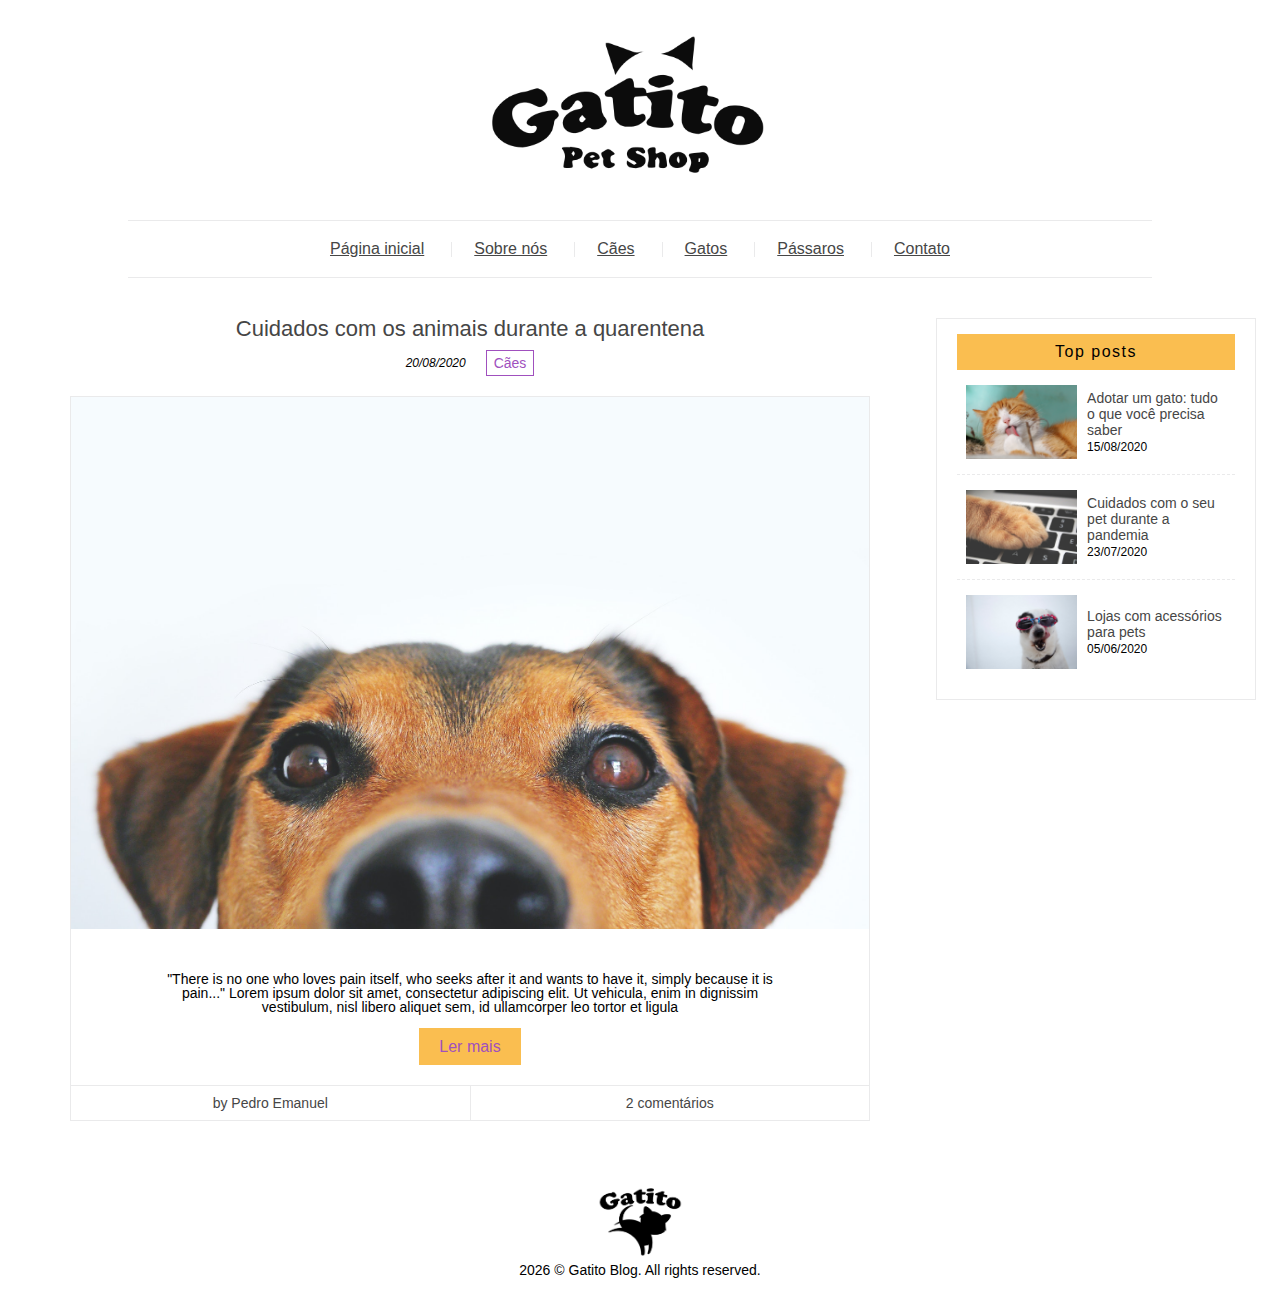
<file: index.html>
<!DOCTYPE html>
<html lang="pt-br">
<head>
    <meta charset="UTF-8">
    <meta http-equiv="X-UA-Compatible" content="IE=edge">
    <meta name="viewport" content="width=device-width, initial-scale=1.0">
    <title>Gatito PetShop</title>
    <link rel="stylesheet" href="/css/reset.css">
    <link rel="stylesheet" href="/css/style.css">
</head>
<body>
    <header class="header">
        <figure class="header__logo">
            <img src="assets/img/logo.png" alt="Logo" class="header__img">
        </figure>
        <nav class="header__menu menu">
            <ul class="menu__list">
                <li class="menu__links"><a href="index.html" class="menu__link">Página inicial</a></li>
                <li class="menu__links"><a href="about.html" class="menu__link">Sobre nós</a></li>
                <li class="menu__links"><a href="collection.html" class="menu__link">Cães</a></li>
                <li class="menu__links"><a href="collection.html" class="menu__link">Gatos</a></li>
                <li class="menu__links"><a href="collection.html" class="menu__link">Pássaros</a></li>
                <li class="menu__links"><a href="contact.html" class="menu__link">Contato</a></li>
            </ul>
        </nav>
    </header>

    <main class="main">
        <div class="main__content">
            <article class="main__post">
                <h2><a href="article.html" class="main__title">Cuidados com os animais durante a quarentena</a></h2>
                <div class="main__subtitle">
                    <p class="main__date">20/08/2020</p>
                    <span class="main__tag">Cães</span>
                </div>
                <div class="main__details">
                    <img src="assets/img/dog.jpg" alt="Cachorro" class="main__img">
                    <p class="main__description">"There is no one who loves pain itself, who seeks after it and wants to have it, simply because it is pain..."
                        Lorem ipsum dolor sit amet, consectetur adipiscing elit. Ut vehicula, enim in dignissim vestibulum, nisl libero aliquet sem, id ullamcorper leo tortor et ligula</p>
                    <a href="#" class="main__btn">Ler mais</a>
                    <div class="main__info">
                        <div class="main__author">
                            <p class="main__p">by Pedro Emanuel</p>
                        </div>
                        <div class="main__comments">
                            <a href="#" class="main__a">2 comentários</a>
                        </div>
                    </div>
                </div>
            </article>
        </div>

        <div class="main__sidebar sidebar">
            <aside class="sidebar__top">
                <h3 class="sidebar__title">Top posts</h3>
                <ul class="sidebar__posts">
                    <li class="sidebar__list">
                        <img src="/assets/img/cat.jpg" alt="Gato" class="sidebar__img"/>
                        <div class="sidebar__details">
                           <h4><a href="article.html" class="sidebar__post-title">Adotar um gato: tudo o que você precisa saber</a></h4>
                           <time class="sidebar__post-date">15/08/2020</time> 
                        </div>
                    </li>

                    <li class="sidebar__list">
                        <img src="/assets/img/pc.jpg" alt="Gato" class="sidebar__img"/>
                        <div class="sidebar__details">
                           <h4><a href="article.html" class="sidebar__post-title">Cuidados com o seu pet durante a pandemia</a></h4>
                           <time class="sidebar__post-date">23/07/2020</time> 
                        </div>
                    </li>

                    <li class="sidebar__list">
                        <img src="/assets/img/sun.jpg" alt="Gato" class="sidebar__img"/>
                        <div class="sidebar__details">
                           <h4><a href="article.html" class="sidebar__post-title">Lojas com acessórios para pets</a></h4>
                           <time class="sidebar__post-date">05/06/2020</time> 
                        </div>
                    </li>
                </ul>
            </aside>
        </div>
    </main>

    <footer class="footer">
        <img src="assets/img/footer-logo.png" alt="Footer Logo" class="footer__logo">
        <p class="footer__txt"><span id="ano"></span> © Gatito Blog. All rights reserved.</p>
    </footer>

    <script src="./js/main.js"></script>
</body>
</html>
</file>
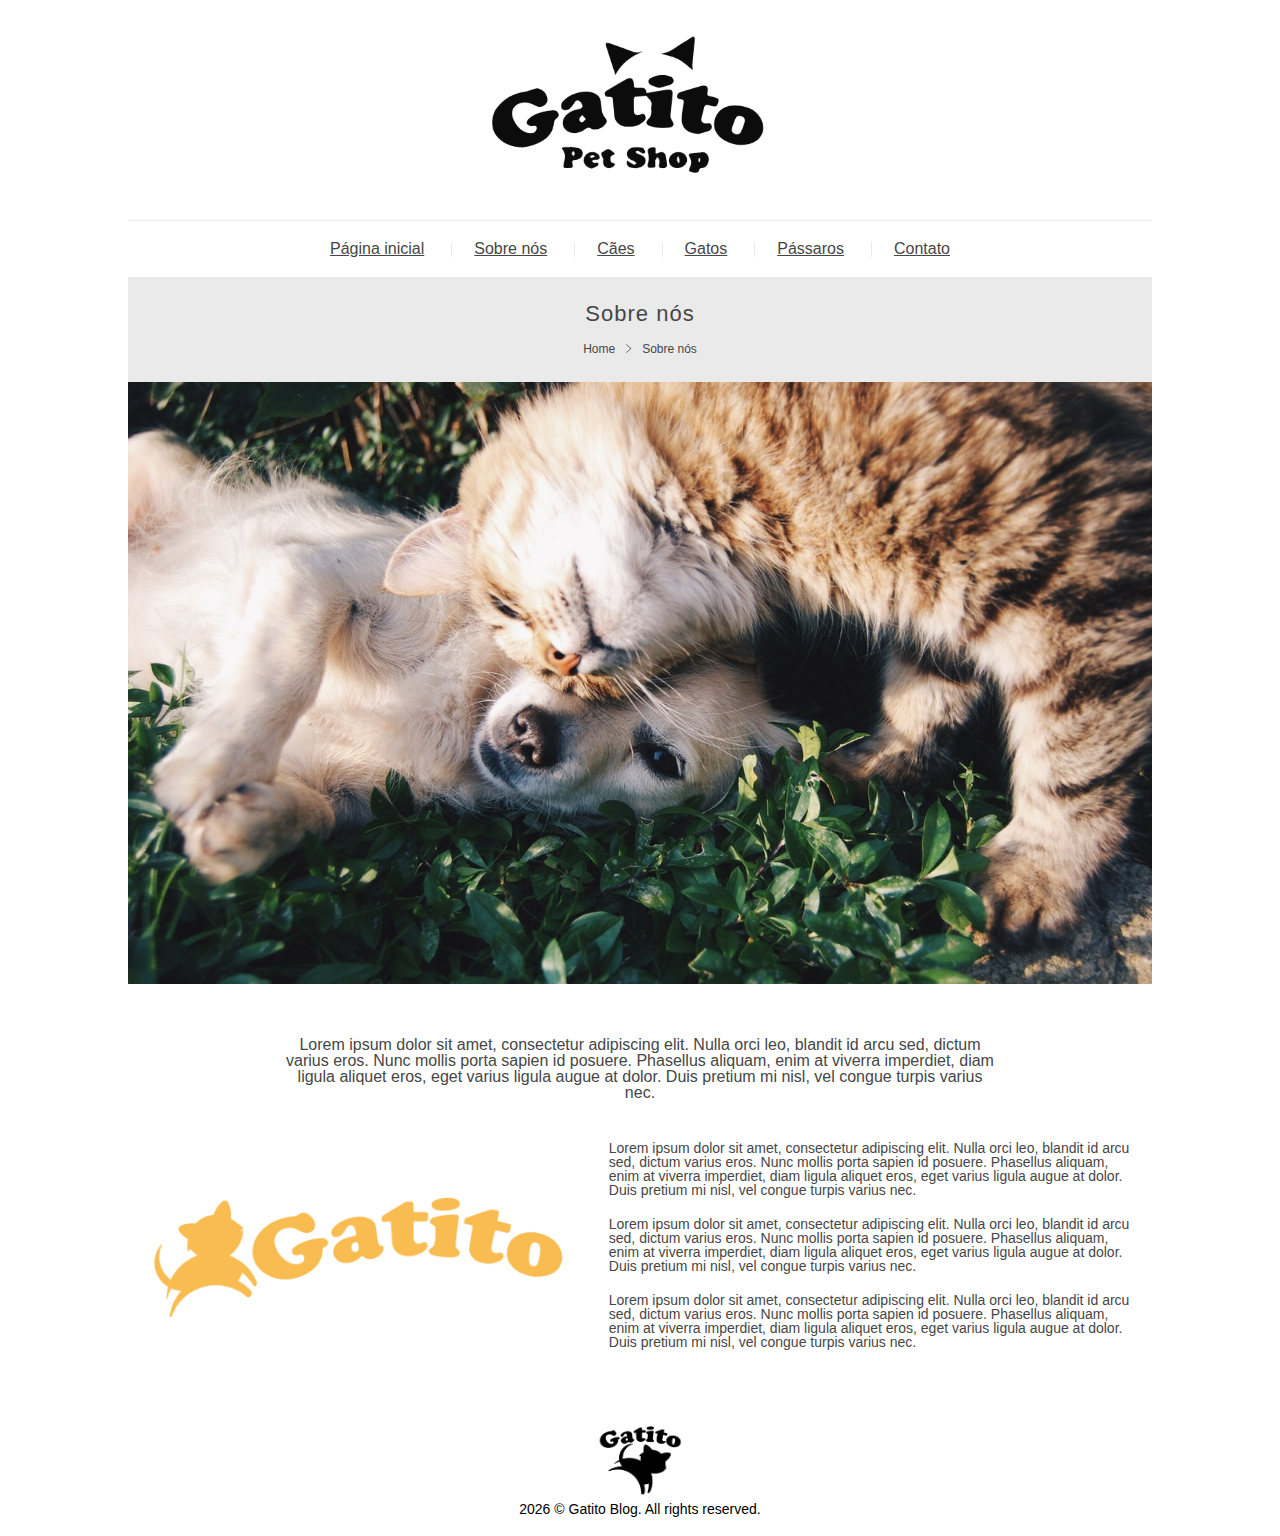
<file: about.html>
<!DOCTYPE html>
<html lang="pt-br">

<head>
    <meta charset="UTF-8">
    <meta http-equiv="X-UA-Compatible" content="IE=edge">
    <meta name="viewport" content="width=device-width, initial-scale=1.0">
    <title>Gatito PetShop</title>
    <link rel="stylesheet" href="css/reset.css">
    <link rel="stylesheet" href="css/style.css">
</head>

<body>
    <header class="header">
        <figure class="header__logo">
            <img src="assets/img/logo.png" alt="Logo" class="header__img">
        </figure>
        <nav class="header__menu menu">
            <ul class="menu__list">
                <li class="menu__links"><a href="index.html" class="menu__link">Página inicial</a></li>
                <li class="menu__links"><a href="about.html" class="menu__link">Sobre nós</a></li>
                <li class="menu__links"><a href="collection.html" class="menu__link">Cães</a></li>
                <li class="menu__links"><a href="collection.html" class="menu__link">Gatos</a></li>
                <li class="menu__links"><a href="collection.html" class="menu__link">Pássaros</a></li>
                <li class="menu__links"><a href="contact.html" class="menu__link">Contato</a></li>
            </ul>
        </nav>
    </header>

    <article class="about">
        <div class="about__title">
            <h1 class="about__h1">Sobre nós</h1>
            <div class="about__breadcrumb breadcrumb">
                <a href="index.html" class="breadcrumb__link">Home</a>
                <img src="/assets/img/arrow.svg" alt="Seta" class="breadcrumb__img" />
                <a href="about.html" class="breadcrumb__link">Sobre nós</a>
            </div>
        </div>
        <div class="about__content">
            <img src="/assets/img/dog-cat.jpg" alt="Dog and cat" class="about__img">
            <p class="about__intro">
                Lorem ipsum dolor sit amet, consectetur adipiscing elit. Nulla orci leo, blandit id arcu sed, dictum
                varius eros. Nunc mollis porta sapien id posuere. Phasellus aliquam, enim at viverra imperdiet, diam
                ligula aliquet eros, eget varius ligula augue at dolor. Duis pretium mi nisl, vel congue turpis varius
                nec.</p>
            <div class="about__split">
                <img src="/assets/img/about.png" alt="Gatito" class="about__img-description" />
                <div class="about__txt">
                    <p class="about__p">
                        Lorem ipsum dolor sit amet, consectetur adipiscing elit. Nulla orci leo, blandit id arcu sed,
                        dictum varius eros. Nunc mollis porta sapien id posuere. Phasellus aliquam, enim at viverra
                        imperdiet, diam ligula aliquet eros, eget varius ligula augue at dolor. Duis pretium mi nisl,
                        vel congue turpis varius nec.</p>
                    <p class="about__p">
                        Lorem ipsum dolor sit amet, consectetur adipiscing elit. Nulla orci leo, blandit id arcu sed,
                        dictum varius eros. Nunc mollis porta sapien id posuere. Phasellus aliquam, enim at viverra
                        imperdiet, diam ligula aliquet eros, eget varius ligula augue at dolor. Duis pretium mi nisl,
                        vel congue turpis varius nec.</p>
                    <p class="about__p">
                        Lorem ipsum dolor sit amet, consectetur adipiscing elit. Nulla orci leo, blandit id arcu sed,
                        dictum varius eros. Nunc mollis porta sapien id posuere. Phasellus aliquam, enim at viverra
                        imperdiet, diam ligula aliquet eros, eget varius ligula augue at dolor. Duis pretium mi nisl,
                        vel congue turpis varius nec.</p>
                </div>
            </div>
        </div>
    </article>

    <footer class="footer">
        <img src="assets/img/footer-logo.png" alt="Footer Logo" class="footer__logo">
        <p class="footer__txt"><span id="ano"></span> © Gatito Blog. All rights reserved.</p>
    </footer>

    <script src="./js/main.js"></script>
</body>

</html>
</file>
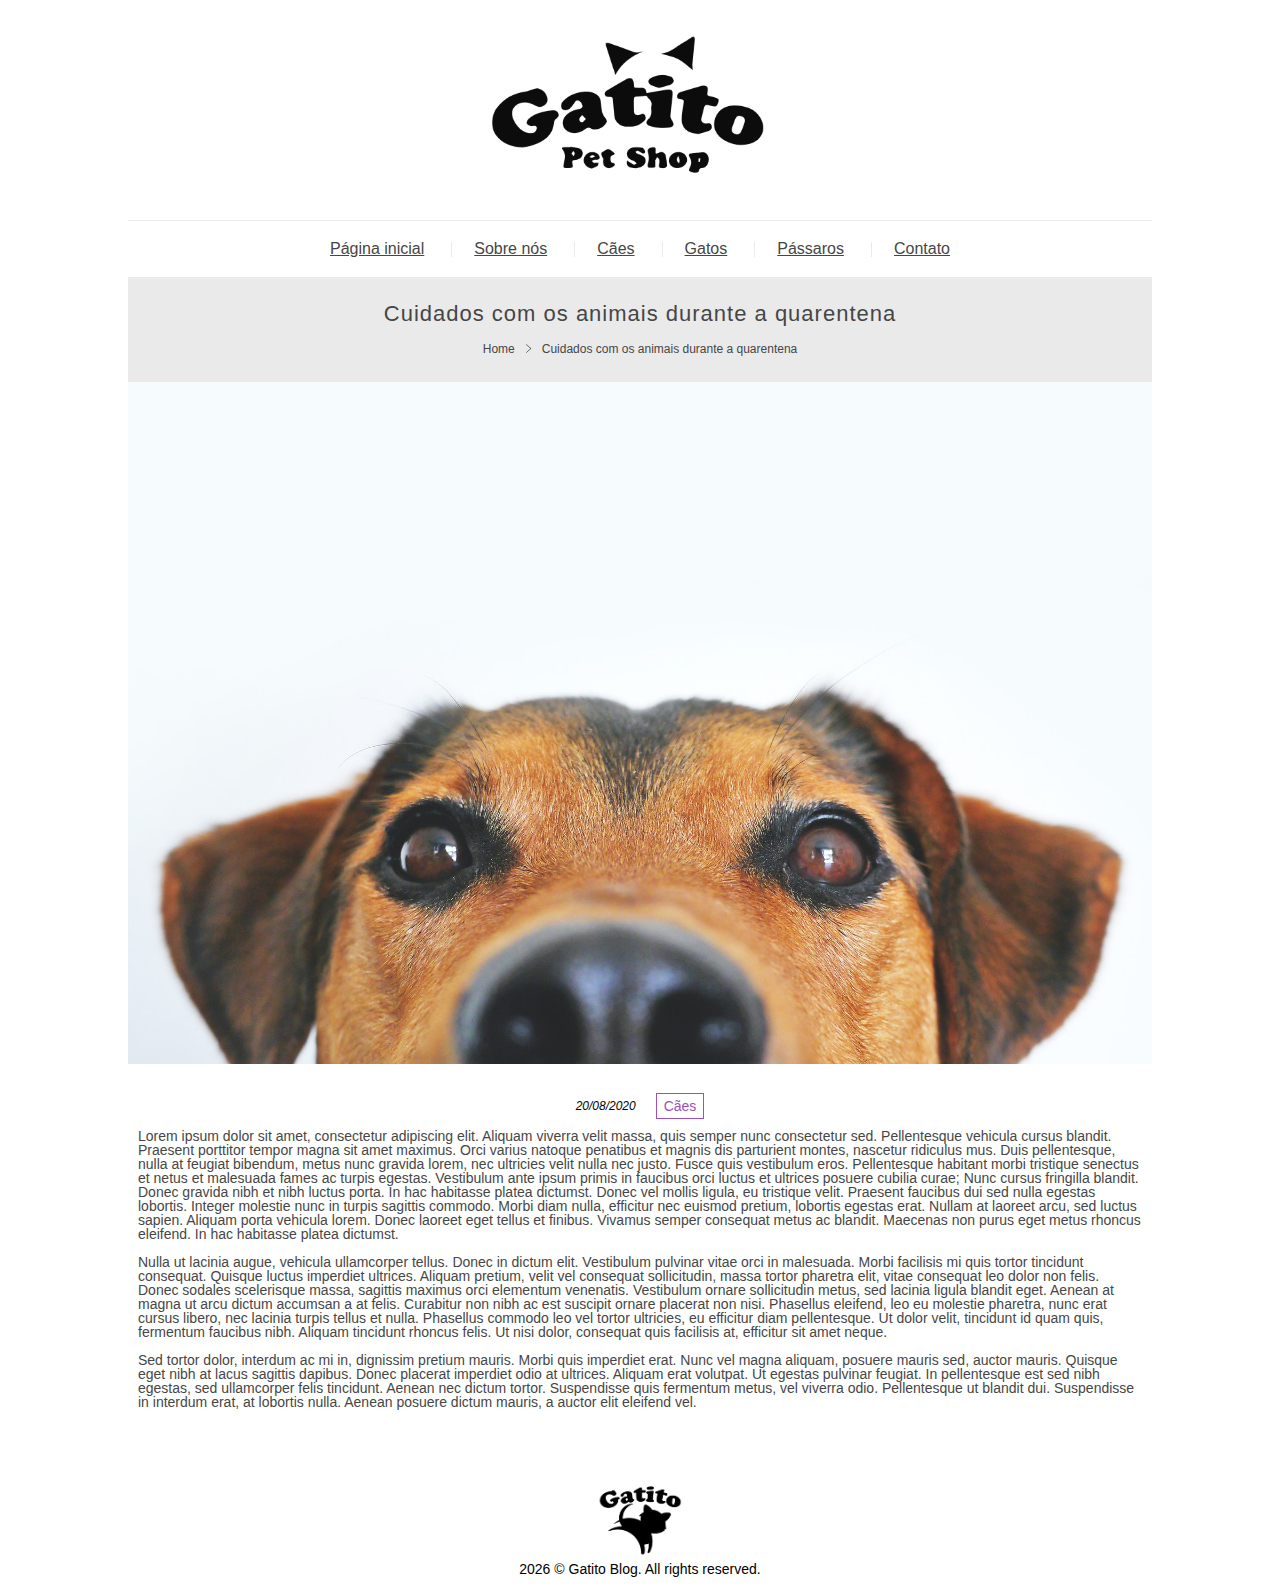
<file: article.html>
<!DOCTYPE html>
<html>
   <head>
        <meta charset="UTF-8">
        <meta http-equiv="X-UA-Compatible" content="IE=edge">
        <meta name="viewport" content="width=device-width, initial-scale=1.0">
        <title>Gatito PetShop</title>
        <link rel="stylesheet" href="css/reset.css">
        <link rel="stylesheet" href="css/style.css">
   </head>
<body>
   <header class="header">
       <figure class="header__logo">
           <img src="assets/img/logo.png" alt="Logo" class="header__img" />
       </figure>
       <nav class="header__menu menu">
           <ul class="menu__list">
               <li class="menu__links"><a href="index.html" class="menu__link">Página inicial</a></li>
               <li class="menu__links"><a href="about.html" class="menu__link">Sobre nós</a></li>
               <li class="menu__links"><a href="collection.html" class="menu__link">Cães</a></li>
               <li class="menu__links"><a href="collection.html" class="menu__link">Gatos</a></li>
               <li class="menu__links"><a href="collection.html" class="menu__link">Pássaros</a></li>
               <li class="menu__links"><a href="contact.html" class="menu__link">Contato</a></li>
           </ul>
       </nav>
   </header>

   <article class="article">
       <div class="article__title">
           <h1 class="article__h1">Cuidados com os animais durante a quarentena</h1>
           <div class="article__breadcrumb breadcrumb">
               <a href="index.html" class="breadcrumb__link">Home</a>
               <img src="assets/img/arrow.svg" alt="Seta" class="breadcrumb__img" />
               <a href="article.html" class="breadcrumb__link">Cuidados com os animais durante a quarentena</a>
           </div>
       </div>
       <img src="assets/img/dog.jpg" alt="Cachorro" class="article__img" />
       <div class="article__details">
           <span class="article__date">20/08/2020</span>
           <span class="article__tag">Cães</span>
       </div>
       <div class="article__content">
           <p>Lorem ipsum dolor sit amet, consectetur adipiscing elit. Aliquam viverra velit massa, quis semper nunc consectetur sed. Pellentesque vehicula cursus blandit. Praesent porttitor tempor magna sit amet maximus. Orci varius natoque penatibus et magnis dis parturient montes, nascetur ridiculus mus. Duis pellentesque, nulla at feugiat bibendum, metus nunc gravida lorem, nec ultricies velit nulla nec justo. Fusce quis vestibulum eros. Pellentesque habitant morbi tristique senectus et netus et malesuada fames ac turpis egestas. Vestibulum ante ipsum primis in faucibus orci luctus et ultrices posuere cubilia curae; Nunc cursus fringilla blandit. Donec gravida nibh et nibh luctus porta. In hac habitasse platea dictumst. Donec vel mollis ligula, eu tristique velit.
           Praesent faucibus dui sed nulla egestas lobortis. Integer molestie nunc in turpis sagittis commodo. Morbi diam nulla, efficitur nec euismod pretium, lobortis egestas erat. Nullam at laoreet arcu, sed luctus sapien. Aliquam porta vehicula lorem. Donec laoreet eget tellus et finibus. Vivamus semper consequat metus ac blandit. Maecenas non purus eget metus rhoncus eleifend. In hac habitasse platea dictumst.</br></br> Nulla ut lacinia augue, vehicula ullamcorper tellus.
           Donec in dictum elit. Vestibulum pulvinar vitae orci in malesuada. Morbi facilisis mi quis tortor tincidunt consequat. Quisque luctus imperdiet ultrices. Aliquam pretium, velit vel consequat sollicitudin, massa tortor pharetra elit, vitae consequat leo dolor non felis. Donec sodales scelerisque massa, sagittis maximus orci elementum venenatis. Vestibulum ornare sollicitudin metus, sed lacinia ligula blandit eget. Aenean at magna ut arcu dictum accumsan a at felis.
           Curabitur non nibh ac est suscipit ornare placerat non nisi. Phasellus eleifend, leo eu molestie pharetra, nunc erat cursus libero, nec lacinia turpis tellus et nulla. Phasellus commodo leo vel tortor ultricies, eu efficitur diam pellentesque. Ut dolor velit, tincidunt id quam quis, fermentum faucibus nibh. Aliquam tincidunt rhoncus felis. Ut nisi dolor, consequat quis facilisis at, efficitur sit amet neque.</br></br> Sed tortor dolor, interdum ac mi in, dignissim pretium mauris.
           Morbi quis imperdiet erat. Nunc vel magna aliquam, posuere mauris sed, auctor mauris. Quisque eget nibh at lacus sagittis dapibus. Donec placerat imperdiet odio at ultrices. Aliquam erat volutpat. Ut egestas pulvinar feugiat. In pellentesque est sed nibh egestas, sed ullamcorper felis tincidunt. Aenean nec dictum tortor. Suspendisse quis fermentum metus, vel viverra odio. Pellentesque ut blandit dui. Suspendisse in interdum erat, at lobortis nulla. Aenean posuere dictum mauris, a auctor elit eleifend vel.</p>
       </div>
   </article>


   <footer class="footer">
        <img src="assets/img/footer-logo.png" alt="Footer Logo" class="footer__logo">
        <p class="footer__txt"><span id="ano"></span> © Gatito Blog. All rights reserved.</p>
   </footer>

<script src="./js/main.js"></script>
</body>
</html>
</file>
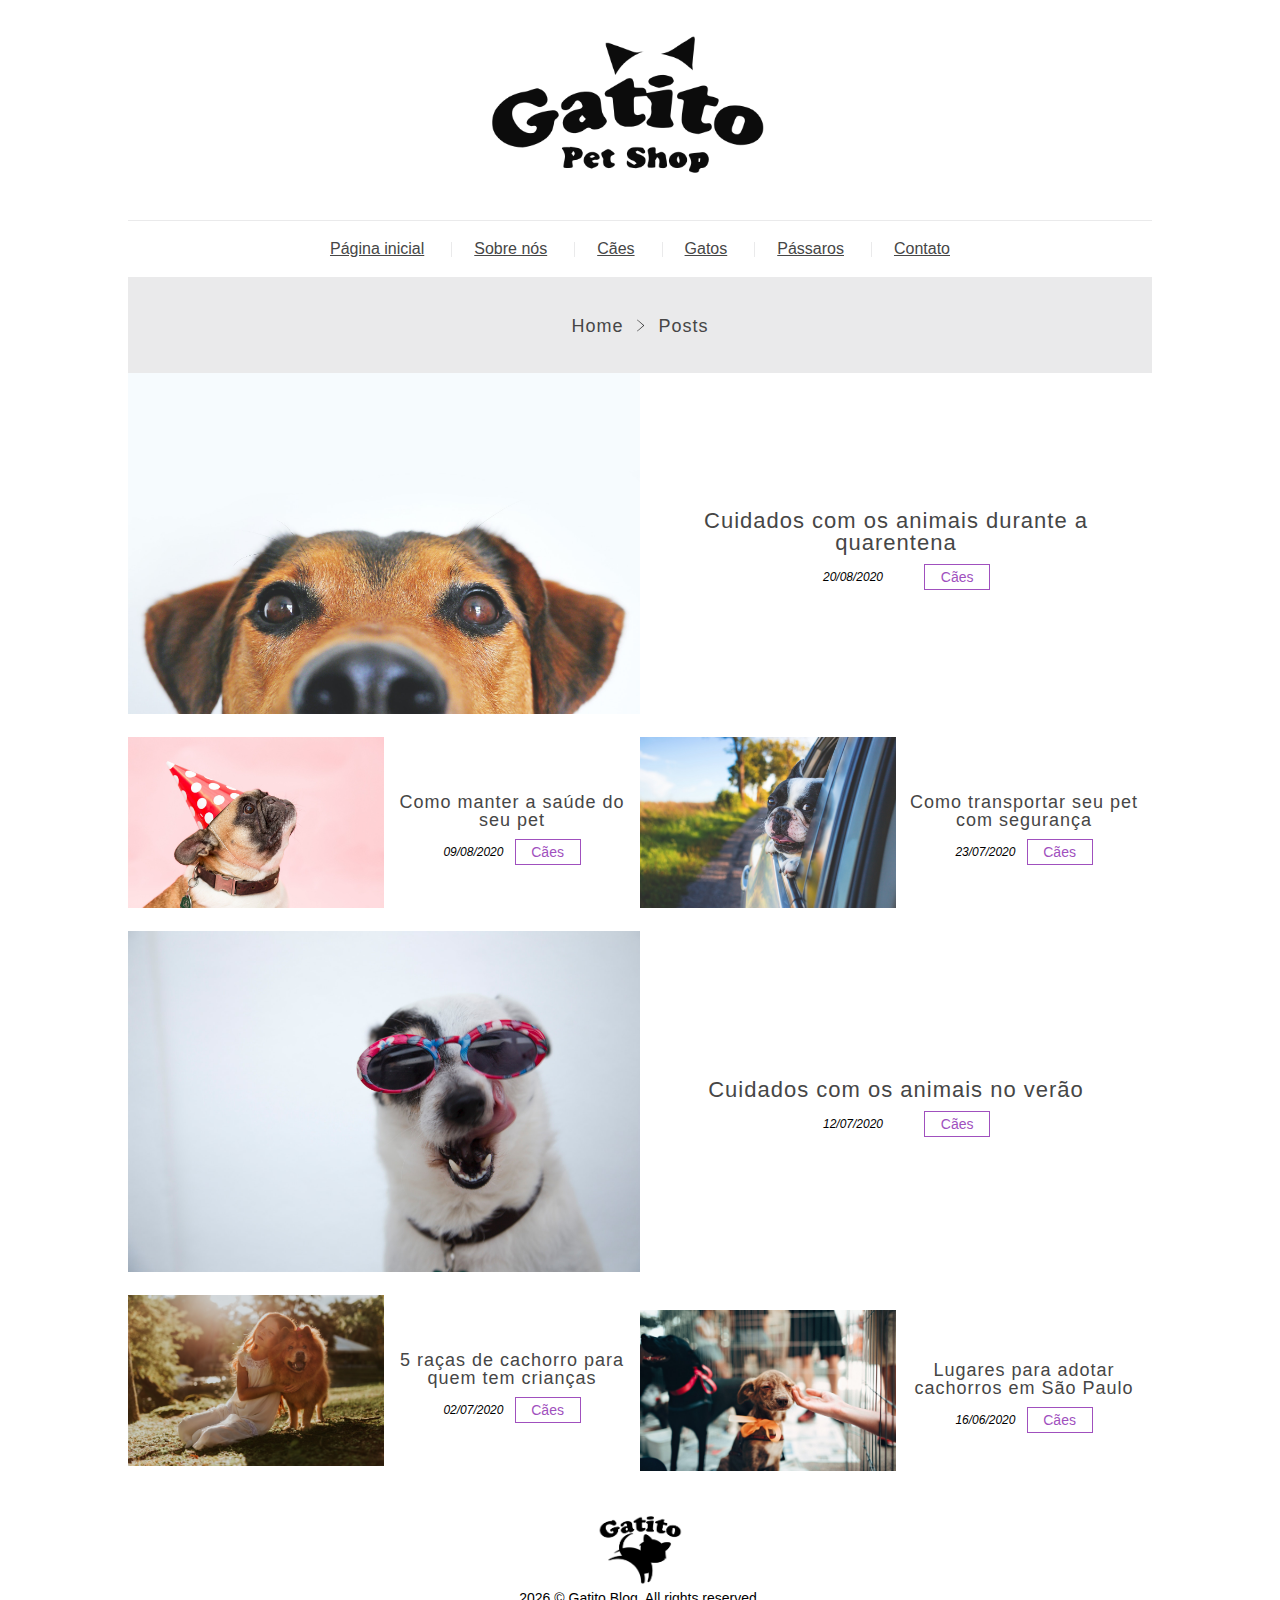
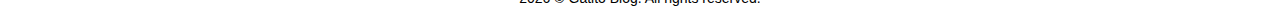
<file: collection.html>
<!DOCTYPE html>
<html>

<head>
    <title>Gatito PetShop</title>
    <meta name="viewport" content="width=device-width, initial-scale=1" />
    <link rel="stylesheet" href="/css/style.css">
    <link rel="stylesheet" href="/css/reset.css">
</head>

<body>

    <header class="header">
        <figure class="header__logo">
            <img src="assets/img/logo.png" alt="Logo" class="header__img" />
        </figure>
        <nav class="header__menu menu">
            <ul class="menu__list">
                <li class="menu__links"><a href="index.html" class="menu__link">Página inicial</a></li>
                <li class="menu__links"><a href="about.html" class="menu__link">Sobre nós</a></li>
                <li class="menu__links"><a href="collection.html" class="menu__link">Cães</a></li>
                <li class="menu__links"><a href="collection.html" class="menu__link">Gatos</a></li>
                <li class="menu__links"><a href="collection.html" class="menu__link">Pássaros</a></li>
                <li class="menu__links"><a href="contact.html" class="menu__link">Contato</a></li>
            </ul>
        </nav>
    </header>
    <div class="collection">
        <div class="collection__breadcrumb breadcrumb">
            <a href="index.html" class="breadcrumb__link">Home</a>
            <img src="assets/img/arrow.svg" alt="Seta" class="breadcrumb__img" />
            <a href="collection.html" class="breadcrumb__link">Posts</a>
        </div>
        <div class="collection__post">
            <figure class="collection__figure">
                <img src="assets/img/dog.jpg" alt="Cachorro" class="collection__img" />
            </figure>
            <div class="collection__about">
                <a href="article.html" class="collection__title">Cuidados com os animais durante a quarentena</a>
                <p class="collection__date">20/08/2020</p>
                <span class="collection__tag">Cães</span>
            </div>
        </div>
        <div class="collection__post half">
            <figure class="collection__figure">
                <img src="assets/img/party.jpg" alt="Cachorro festa" class="collection__img" />
            </figure>
            <div class="collection__about">
                <a href="article.html" class="collection__title half">Como manter a saúde do seu pet</a>
                <p class="collection__date">09/08/2020</p>
                <span class="collection__tag">Cães</span>
            </div>
        </div>
        <div class="collection__post half">
            <figure class="collection__figure">
                <img src="assets/img/car.jpg" alt="Cachorro carro" class="collection__img" />
            </figure>
            <div class="collection__about">
                <a href="article.html" class="collection__title half">Como transportar seu pet com segurança</a>
                <p class="collection__date">23/07/2020</p>
                <span class="collection__tag">Cães</span>
            </div>
        </div>
        <div class="collection__post">
            <figure class="collection__figure">
                <img src="assets/img/sun.jpg" alt="Cachorro oculos" class="collection__img" />
            </figure>
            <div class="collection__about">
                <a href="article.html" class="collection__title">Cuidados com os animais no verão</a>
                <p class="collection__date">12/07/2020</p>
                <span class="collection__tag">Cães</span>
            </div>
        </div>
        <div class="collection__post half">
            <figure class="collection__figure">
                <img src="assets/img/kid.jpg" alt="Cachorro e criança" class="collection__img" />
            </figure>
            <div class="collection__about">
                <a href="article.html" class="collection__title half">5 raças de cachorro para quem tem crianças</a>
                <p class="collection__date">02/07/2020</p>
                <span class="collection__tag">Cães</span>
            </div>
        </div>
        <div class="collection__post half">
            <figure class="collection__figure">
                <img src="assets/img/adopt.jpg" alt="Cachorro adotado" class="collection__img" />
            </figure>
            <div class="collection__about">
                <a href="article.html" class="collection__title half">Lugares para adotar cachorros em São Paulo</a>
                <p class="collection__date">16/06/2020</p>
                <span class="collection__tag">Cães</span>
            </div>
        </div>
    </div>

    <footer class="footer">
        <img src="assets/img/footer-logo.png" alt="Footer Logo" class="footer__logo">
        <p class="footer__txt"><span id="ano"></span> © Gatito Blog. All rights reserved.</p>
    </footer>

    <script src="./js/main.js"></script>
</body>

</html>
</file>
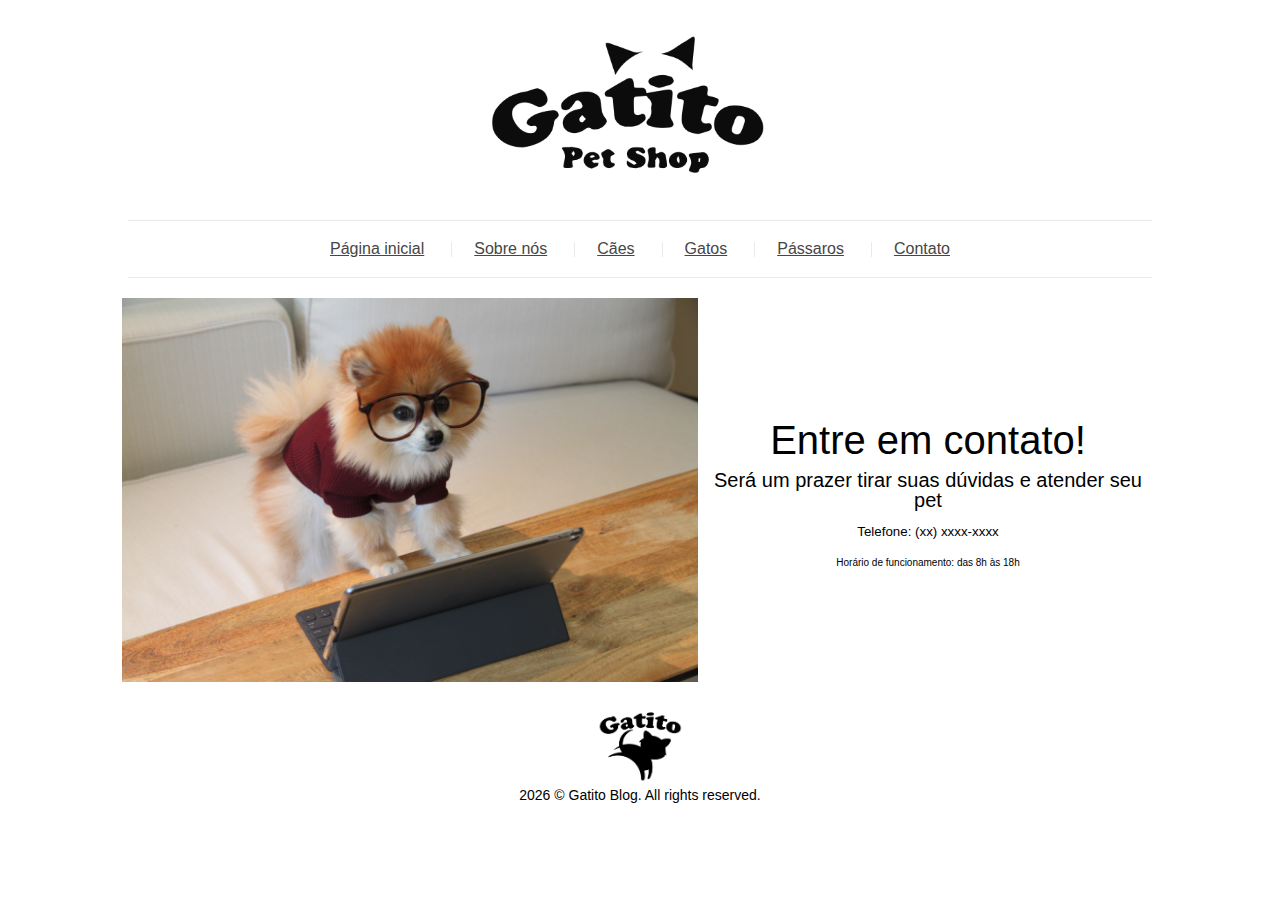
<file: contact.html>
<!DOCTYPE html>
<html>
    <head>
        <title>Gatito PetShop - Contato</title>
        <meta name="viewport" content="width=device-width, initial-scale=1" />
        <link rel="stylesheet" href="/css/style.css">
        <link rel="stylesheet" href="/css/reset.css">
    </head>
<body>
    <header class="header">
        <figure class="header__logo">
            <img src="assets/img/logo.png" alt="Logo" class="header__img" />
        </figure>
        <nav class="header__menu menu">
            <ul class="menu__list">
                <li class="menu__links"><a href="index.html" class="menu__link">Página inicial</a></li>
                <li class="menu__links"><a href="about.html" class="menu__link">Sobre nós</a></li>
                <li class="menu__links"><a href="collection.html" class="menu__link">Cães</a></li>
                <li class="menu__links"><a href="collection.html" class="menu__link">Gatos</a></li>
                <li class="menu__links"><a href="collection.html" class="menu__link">Pássaros</a></li>
                <li class="menu__links"><a href="contact.html" class="menu__link">Contato</a></li>
            </ul>
        </nav>
    </header>

    <div class="contact">
        <figure class="contact__figure">
            <img src="assets/img/contact.jpg" alt="Contato" class="contact__img" />
        </figure>
        <div class="contact__info">
            <p class="contact__p-1">Entre em contato!</p>
            <p class="contact__p-2">Será um prazer tirar suas dúvidas e atender seu pet</p>
            <p class="contact__p-3">Telefone: (xx) xxxx-xxxx </p>
            <p class="contact__p-4">Horário de funcionamento: das 8h às 18h</p>
        </div>
    </div>        

    <footer class="footer">
        <img src="assets/img/footer-logo.png" alt="Footer Logo" class="footer__logo">
        <p class="footer__txt"><span id="ano"></span> © Gatito Blog. All rights reserved.</p>
    </footer>

    <script src="./js/main.js"></script>
</body>
</html>
</file>
<file: css/style.css>
@charset "UTF-8";
.header {
  font-family: Arial, Helvetica, sans-serif;
}
.header .header__logo {
  text-align: center;
}
.header .header__logo .header__img {
  max-width: 350px;
}
.header .menu .menu__list {
  display: flex;
  justify-content: center;
  border-top: 1px solid #eaeaeb;
  border-bottom: 1px solid #eaeaeb;
  margin-left: auto;
  margin-right: auto;
}
@media (max-width: 767.98px) {
  .header .menu .menu__list {
    width: 100%;
    padding: 15px 0;
    flex-wrap: wrap;
  }
}
@media (min-width: 768px) and (max-width: 1199.98px) {
  .header .menu .menu__list {
    width: 100%;
    padding: 20px 0;
  }
}
@media (min-width: 1200px) {
  .header .menu .menu__list {
    width: 80%;
    padding: 20px 0;
  }
}
.header .menu .menu__list .menu__links {
  position: relative;
}
@media (max-width: 767.98px) {
  .header .menu .menu__list .menu__links {
    padding: 5px 0;
  }
}
.header .menu .menu__list .menu__links:not(:last-child)::after {
  content: "";
  position: absolute;
  top: 0;
  bottom: 0;
  right: -3px;
  margin: auto;
  height: 15px;
  width: 1px;
  background-color: #eaeaeb;
}
.header .menu .menu__list .menu__links .menu__link {
  padding: 0 25px;
  color: #464646;
  transition: all 0.4s;
}
.header .menu .menu__list .menu__links .menu__link:hover {
  color: #A050BE;
}

/* @import './vars'; */
/* Main */
.main {
  display: flex;
  justify-content: center;
  flex: wrap;
  font-family: Arial, Helvetica, sans-serif;
}
@media (max-width: 767.98px) {
  .main {
    flex-direction: column;
    align-items: center;
    width: 100%;
  }
}
@media (min-width: 768px) and (max-width: 1199.98px) {
  .main {
    flex-direction: column;
    align-items: center;
    width: 100%;
  }
}
.main .main__content {
  width: 70%;
  padding: 40px 8px;
}
@media (max-width: 767.98px) {
  .main .main__content {
    width: 100%;
  }
}
.main .main__content .main__post {
  text-align: center;
  max-width: 800px;
  margin-left: auto;
  margin-right: auto;
}
.main .main__content .main__post .main__title {
  text-decoration: none;
  font-size: 1.375rem;
  color: #464646;
  letter-spacing: 1.5;
  transition: all 0.4s;
}
.main .main__content .main__post .main__title:hover {
  color: #A050BE;
}
.main .main__content .main__post .main__subtitle {
  display: flex;
  justify-content: center;
  align-items: center;
  /* @extend %default-margin-top;
  @extend %double-margin-bottom; */
  margin-top: 10px;
  margin-bottom: 20px;
}
.main .main__content .main__post .main__subtitle .main__date {
  /* @extend %no-margin-top, %no-margin-bottom, %default-margin-left, %default-margin-right; */
  margin: 0 10px;
  font-size: 0.75rem;
  font-style: italic;
}
.main .main__content .main__post .main__subtitle .main__tag {
  font-size: 0.875rem;
  padding: 5px 7px;
  color: #A050BE;
  border: 1px solid #A050BE;
  margin: 0 10px;
  /* @extend %no-margin-top, %no-margin-bottom, %default-margin-left, %default-margin-right; */
}
.main .main__content .main__post .main__details {
  border: 1px solid #eaeaeb;
}
.main .main__content .main__post .main__details .main__img {
  width: 100%;
}
.main .main__content .main__post .main__details .main__description {
  padding: 40px 0 25px;
  max-width: 650px;
  margin-left: auto;
  margin-right: auto;
  font-size: 0.875rem;
}
.main .main__content .main__post .main__details .main__btn {
  text-decoration: none;
  font-size: 1rem;
  letter-spacing: 1.5;
  color: #A050BE;
  background-color: #FABE50;
  padding: 10px 20px;
  transition: 0.3s;
  /* font-weight  : 600; */
}
.main .main__content .main__post .main__details .main__btn:hover {
  color: #FABE50;
  background-color: #A050BE;
}
.main .main__content .main__post .main__details .main__info {
  display: flex;
  justify-content: space-between;
  align-items: center;
  border-top: 1px solid #eaeaeb;
  margin-top: 30px;
}
.main .main__content .main__post .main__details .main__info .main__author {
  width: 50%;
  border-right: 1px solid #eaeaeb;
}
.main .main__content .main__post .main__details .main__info .main__author .main__p {
  font-size: 0.875rem;
  color: #464646;
  margin-top: 10px;
  margin-bottom: 10px;
}
.main .main__content .main__post .main__details .main__info .main__comments {
  width: 50%;
}
.main .main__content .main__post .main__details .main__info .main__comments .main__a {
  text-decoration: none;
  font-size: 0.875rem;
  color: #464646;
  margin-top: 10px;
  margin-bottom: 10px;
  transition: all 0.4s;
}
.main .main__content .main__post .main__details .main__info .main__comments .main__a:hover {
  color: #A050BE;
}
.main .main__sidebar {
  width: 25%;
  padding: 40px 10px;
}
@media (max-width: 767.98px) {
  .main .main__sidebar {
    width: 90%;
    padding-top: 20px;
  }
}
@media (min-width: 768px) and (max-width: 1199.98px) {
  .main .main__sidebar {
    width: 70%;
    padding-top: 20px;
  }
}
.main .sidebar .sidebar__top {
  border: 1px solid #eaeaeb;
  padding: 15px 20px;
}
.main .sidebar .sidebar__top .sidebar__title {
  background-color: #FABE50;
  text-align: center;
  padding: 10px 20px;
  margin: 0;
  letter-spacing: 1.5px;
}
.main .sidebar .sidebar__top .sidebar__posts {
  margin: 0;
  padding: 0;
  list-style: none;
}
.main .sidebar .sidebar__top .sidebar__posts .sidebar__list {
  display: flex;
  justify-content: center;
  align-items: center;
  flex-wrap: wrap;
  padding: 15px 0;
}
.main .sidebar .sidebar__top .sidebar__posts .sidebar__list:not(:last-child) {
  border-bottom: 1px dashed #eaeaeb;
}
.main .sidebar .sidebar__top .sidebar__posts .sidebar__list .sidebar__img {
  width: 40%;
  transition: all 0.4s;
}
.main .sidebar .sidebar__top .sidebar__posts .sidebar__list .sidebar__img:hover {
  -webkit-transform: scale(1.1);
  transform: scale(1.1);
}
.main .sidebar .sidebar__top .sidebar__posts .sidebar__list .sidebar__details {
  width: 50%;
  padding-left: 10px;
}
.main .sidebar .sidebar__top .sidebar__posts .sidebar__list .sidebar__details .sidebar__post-title {
  font-size: 0.875rem;
  color: #464646;
  transition: all 0.4s;
}
.main .sidebar .sidebar__top .sidebar__posts .sidebar__list .sidebar__details .sidebar__post-title:hover {
  color: #A050BE;
}
.main .sidebar .sidebar__top .sidebar__posts .sidebar__list .sidebar__details .sidebar__post-date {
  font-size: 0.75rem;
  margin: 5px 0 0 0;
}

/* Article */
.article {
  width: 80%;
  margin: 0 auto 40px;
  font-family: Arial, Helvetica, sans-serif;
}
@media (max-width: 767.98px) {
  .article {
    width: 100%;
  }
}
@media (min-width: 768px) and (max-width: 1199.98px) {
  .article {
    width: 100%;
  }
}
.article .article__title {
  background-color: #eaeaeb;
  text-align: center;
  padding: 20px;
}
.article .article__title .article__h1 {
  font-size: 1.375rem;
  color: #464646;
  letter-spacing: 1px;
  margin-top: 5px;
  margin-bottom: 10px;
  margin-left: 0;
  margin-right: 0;
}
.article .article__title .breadcrumb {
  display: flex;
  justify-content: center;
  align-items: center;
}
.article .article__title .breadcrumb .breadcrumb__link {
  font-size: 0.75rem;
  /* text-decoration: none; */
  color: #464646;
  transition: all 0.4s;
}
.article .article__title .breadcrumb .breadcrumb__link:hover {
  color: #A050BE;
}
.article .article__title .breadcrumb .breadcrumb__img {
  width: 11px;
  margin: 8px;
}
.article .article__img {
  /* @extend %double-margin-bottom; */
  margin-bottom: 26px;
  width: 100%;
}
.article .article__details {
  display: flex;
  justify-content: center;
  align-items: center;
}
.article .article__details .article__date {
  /* @extend %no-margin-top, %no-margin-bottom, %default-margin-left, %default-margin-right; */
  margin: 0 10px;
  font-size: 0.75rem;
  font-style: italic;
}
.article .article__details .article__tag {
  font-size: 0.875rem;
  padding: 5px 7px;
  color: #A050BE;
  border: 1px solid #A050BE;
  margin: 0 10px;
}
.article .article__content {
  font-weight: 100;
  font-size: 0.875rem;
  color: #464646;
  padding: 10px;
}
@media (max-width: 767.98px) {
  .article .article__content {
    padding-right: 40px;
    padding-left: 40px;
    padding-top: 20px;
  }
}
@media (min-width: 768px) and (max-width: 1199.98px) {
  .article .article__content {
    padding-right: 40px;
    padding-left: 40px;
    padding-top: 20px;
  }
}

.about {
  width: 80%;
  margin: 0 auto 40px;
  font-family: Arial, Helvetica, sans-serif;
}
@media (max-width: 767.98px) {
  .about {
    width: 100%;
  }
}
@media (min-width: 768px) and (max-width: 1199.98px) {
  .about {
    width: 100%;
  }
}
.about .about__title {
  background-color: #eaeaeb;
  text-align: center;
  padding: 20px;
}
.about .about__title .about__h1 {
  font-size: 1.375rem;
  color: #464646;
  letter-spacing: 1px;
  /* @extend %half-margin-top, %default-margin-bottom, %no-margin-left, %no-margin-right; */
  margin-top: 5px;
  margin-bottom: 10px;
  margin-left: 0;
  margin-right: 0;
}
.about .about__title .breadcrumb {
  display: flex;
  justify-content: center;
  align-items: center;
}
.about .about__title .breadcrumb .breadcrumb__link {
  font-size: 0.75rem;
  /* text-decoration: none; */
  /* text-decoration: none; */
  color: #464646;
  transition: all 0.4s;
}
.about .about__title .breadcrumb .breadcrumb__link:hover {
  color: #A050BE;
}
.about .about__title .breadcrumb .breadcrumb__img {
  width: 11px;
  margin: 8px;
}
.about .about__content .about__img {
  width: 100%;
  /* @extend %double-margin-bottom; */
  margin-bottom: 20px;
}
.about .about__content .about__intro {
  font-weight: 100;
  color: #464646;
  width: 70%;
  margin: 30px auto;
  text-align: center;
  font-size: 1rem;
}
@media (max-width: 767.98px) {
  .about .about__content .about__intro {
    width: 80%;
  }
}
@media (min-width: 768px) and (max-width: 1199.98px) {
  .about .about__content .about__intro {
    width: 80%;
  }
}
.about .about__content .about__split {
  display: flex;
  justify-content: center;
  align-items: center;
  flex-wrap: wrap;
}
@media (max-width: 767.98px) {
  .about .about__content .about__split {
    flex-direction: column;
  }
}
.about .about__content .about__split .about__img-description {
  width: 45%;
}
@media (max-width: 767.98px) {
  .about .about__content .about__split .about__img-description {
    width: 80%;
  }
}
.about .about__content .about__split .about__txt {
  width: calc(100% - 45%);
}
@media (max-width: 767.98px) {
  .about .about__content .about__split .about__txt {
    width: 320px;
    text-align: center;
  }
}
.about .about__content .about__split .about__txt .about__p {
  font-size: 0.875rem;
  padding: 10px 20px;
  color: #464646;
}

.contact__p-1 {
  font-size: 2.5rem;
  padding-top: 5px;
}

.contact__p-2 {
  font-size: 1.25rem;
  padding-top: 10px;
}

.contact__p-3 {
  font-size: 0.8333333333rem;
  padding-top: 15px;
}

.contact__p-4 {
  font-size: 0.625rem;
  padding-top: 20px;
}

/* @import './mixins'; */
.collection {
  display: flex;
  flex-wrap: wrap;
  justify-content: center;
  align-items: center;
  width: 80%;
  margin-left: auto;
  margin-right: auto;
  font-family: Arial;
}
@media (max-width: 767.98px) {
  .collection {
    width: 90%;
  }
}
@media (min-width: 768px) and (max-width: 1199.98px) {
  .collection {
    width: 90%;
  }
}
.collection .collection__post {
  display: flex;
  flex-wrap: wrap;
  justify-content: center;
  align-items: center;
  width: 100%;
}
@media (max-width: 767.98px) {
  .collection .collection__post {
    width: 100%;
  }
}
.collection .collection__post.half {
  width: 50%;
}
@media (max-width: 767.98px) {
  .collection .collection__post.half {
    width: 100%;
  }
}
.collection .collection__post:not(:last-child) {
  margin-bottom: 20px;
}
.collection .collection__post .collection__figure {
  width: 50%;
}
.collection .collection__post .collection__figure .collection__img {
  width: 100%;
}
.collection .collection__post .collection__about {
  display: flex;
  flex-wrap: wrap;
  justify-content: center;
  align-items: center;
  width: 50%;
  text-align: center;
}
.collection .collection__post .collection__about .collection__title {
  color: #464646;
  text-decoration: unset;
  letter-spacing: 1px;
  width: 100%;
  margin: 10px 0;
  font-size: 1.375rem;
}
@media (max-width: 767.98px) {
  .collection .collection__post .collection__about .collection__title {
    font-size: 1rem;
  }
}
.collection .collection__post .collection__about .collection__title.half {
  font-size: 1.125rem;
}
@media (max-width: 767.98px) {
  .collection .collection__post .collection__about .collection__title.half {
    font-size: 1rem;
  }
}
.collection .collection__post .collection__about .collection__title:hover {
  color: #A050BE;
  text-decoration: underline;
}
.collection .collection__post .collection__about .collection__date {
  /* @extend %no-margin-top, %no-margin-bottom, %default-margin-left, %default-margin-right; */
  margin: 0 10px;
  font-size: 0.75rem;
  font-style: italic;
  width: 20%;
}
@media (max-width: 767.98px) {
  .collection .collection__post .collection__about .collection__date {
    font-size: 0.625rem;
  }
}
@media (min-width: 768px) and (max-width: 1199.98px) {
  .collection .collection__post .collection__about .collection__date {
    width: 30%;
  }
}
.collection .collection__post .collection__about .collection__tag {
  font-size: 0.875rem;
  width: 50px;
  padding: 5px 7px;
  color: #A050BE;
  border: 1px solid #A050BE;
  /*  @extend %no-margin-top, %no-margin-bottom, %default-margin-left, %default-margin-right; */
  margin: 0 10px;
}
@media (max-width: 767.98px) {
  .collection .collection__post .collection__about .collection__tag {
    width: 30px;
    font-size: 0.75rem;
  }
}
@media (min-width: 768px) and (max-width: 1199.98px) {
  .collection .collection__post .collection__about .collection__tag {
    width: 35px;
    font-size: 0.75rem;
  }
}
.collection .collection__breadcrumb {
  background-color: #eaeaeb;
  text-align: center;
  padding: 30px;
  width: 100%;
  display: flex;
  justify-content: center;
  align-items: center;
}
@media (max-width: 767.98px) {
  .collection .collection__breadcrumb {
    width: 100%;
    font-size: 0.75rem;
  }
}
@media (min-width: 768px) and (max-width: 1199.98px) {
  .collection .collection__breadcrumb {
    width: 100%;
    font-size: 0.75rem;
  }
}
.collection .collection__breadcrumb.breadcrumb .breadcrumb__link {
  font-size: 1.125rem;
  text-decoration: unset;
  color: #464646;
  letter-spacing: 1px;
}
.collection .collection__breadcrumb.breadcrumb .breadcrumb__link:hover {
  color: #A050BE;
  /* text-decoration: underline; */
}
.collection .collection__breadcrumb.breadcrumb .breadcrumb__img {
  width: 15px;
  margin: 10px;
}

.contact {
  display: flex;
  justify-content: center;
  align-items: center;
  flex-wrap: wrap;
  margin-top: 20px;
  /* @extend %double-margin-top; */
  /* margin-top: 20px; */
  margin-left: auto;
  margin-right: auto;
  width: 90%;
}
@media (max-width: 767.98px) {
  .contact {
    display: flex;
    flex-direction: column;
    width: 100%;
    margin-top: 0px;
  }
}
@media (min-width: 768px) and (max-width: 1199.98px) {
  .contact {
    display: flex;
    flex-direction: column;
  }
}
.contact .contact__figure {
  width: 50%;
}
@media (max-width: 767.98px) {
  .contact .contact__figure {
    width: 100%;
  }
}
.contact .contact__figure .contact__img {
  width: 100%;
}
@media (max-width: 767.98px) {
  .contact .contact__figure .contact__img {
    max-width: 100%;
    margin-left: 0px;
  }
}
.contact .contact__info {
  width: 40%;
  text-align: center;
  font-family: Arial, Helvetica, sans-serif;
}
@media (max-width: 767.98px) {
  .contact .contact__info {
    width: 86%;
    text-align: left;
    margin: 20px 0 20px 0;
  }
}
@media (min-width: 768px) and (max-width: 1199.98px) {
  .contact .contact__info {
    margin: 40px 0 40px 0;
    width: 55%;
  }
}

/* Rodapé do blog */
.footer {
  text-align: center;
  padding: 20px 0;
  font-family: Arial, Helvetica, sans-serif;
  position: relative;
  bottom: 0;
  left: 50%;
  transform: translateX(-50%);
}
.footer .footer__logo {
  max-width: 100px;
}
.footer .footer__txt {
  margin: auto;
  font-size: 0.875rem;
}

.contact__p-1 {
  font-size: 2.5rem;
  padding-top: 5px;
}

.contact__p-2 {
  font-size: 1.25rem;
  padding-top: 10px;
}

.contact__p-3 {
  font-size: 0.8333333333rem;
  padding-top: 15px;
}

.contact__p-4 {
  font-size: 0.625rem;
  padding-top: 20px;
}

.main .sidebar .sidebar__top .sidebar__posts .sidebar__list .sidebar__details .sidebar__post-title, .article .article__title .breadcrumb .breadcrumb__link, .about .about__title .breadcrumb .breadcrumb__link {
  text-decoration: none;
}

.main .sidebar .sidebar__top .sidebar__posts .sidebar__list .sidebar__details .sidebar__post-title:hover, .article .article__title .breadcrumb .breadcrumb__link:hover, .collection .collection__breadcrumb.breadcrumb .breadcrumb__link:hover {
  text-decoration: underline;
}

/*# sourceMappingURL=style.css.map */
</file>
